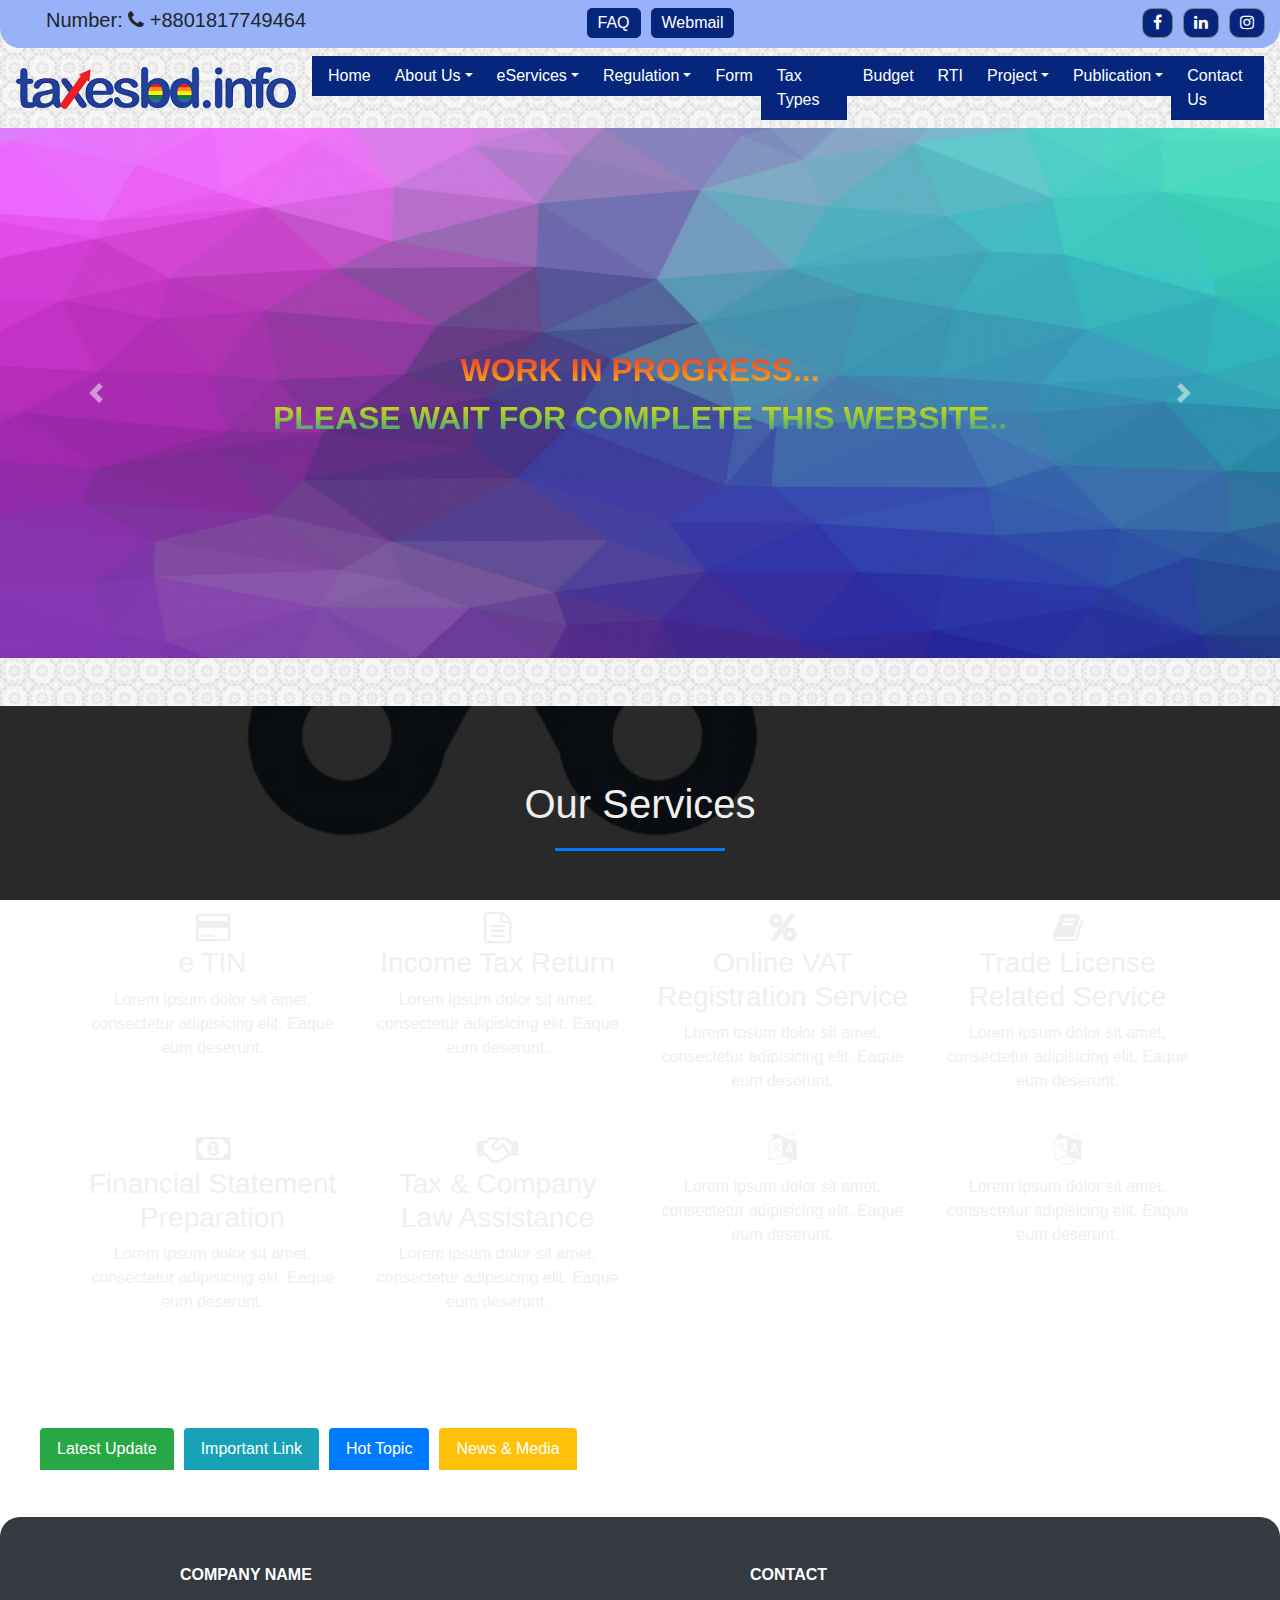
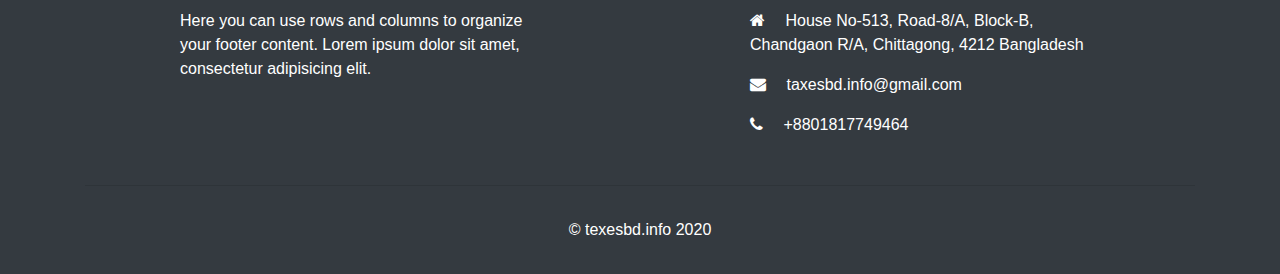
<file: index.html>
<!DOCTYPE html>
<html lang="en">
<head>
    <meta charset="UTF-8">
    <title>taxesbd.info</title>
    
        <link rel="stylesheet" href="css/style.css">
<!------favicon----->
	<link rel="shortcut icon" href="img/favicon.ico">
<!-------for responsive------->
	<meta name="viewport" content="width=device-width, initial-scale=1.0, 
	user-scalable=no">
<!-------font awsome------>
    <link rel="stylesheet" type="text/css" href="https://stackpath.bootstrapcdn.com/font-awesome/4.7.0/css/font-awesome.min.css">
<!-------animation------>
    <link rel="stylesheet"href="https://cdnjs.cloudflare.com/ajax/libs/animate.css/3.7.2/animate.min.css">
<!--class="animated infinite heartBeat"-->
        
<!-------google fonts------->
   <link href="https://fonts.googlrapis.com/css?family=Montserrat" rel="stylesheet">
   
   
   
<!--===========bootstrap cdn css============-->
      <link rel="stylesheet" href="https://stackpath.bootstrapcdn.com/bootstrap/4.3.1/css/bootstrap.min.css">
   
</head>
<body>
   
   
   
   
   
<!--
=============================
    top nav start
=============================
-->
<section id="top-nav">
<div class="container-fluid">
    <div class="row ml-3">
        <div class="col-sm mt-2 mb-2">
            <h5>Number: <i class="fa fa-phone"></i> +8801817749464</h5>
        </div>
        <div class="col-sm mt-2 mb-2">
            <div class="contact">
                <a href="faq_page/index.html" target="_blank">FAQ</a>
                <a href="#">Webmail</a>
            </div>
        </div>
        <div class="col-sm mt-2 mb-2">
            <div class="social">
                <a href="https://www.facebook.com/ibraz.emdad" target="_blank"> <i class="fa fa-facebook"></i></a>
                <a href="#"> <i class="fa fa-linkedin"></i></a>
                <a href="#"> <i class="fa fa-instagram"></i></a>
            </div>
        </div>
    </div>
</div>
</section>



<!--
=============================
    top nav end
=============================
-->
  
   
   
   
   
   
   
   
   
   <!--
==============================
    nab bar start
==============================
-->

<nav class="navbar navbar-expand-lg navbar-light">
  <a class="navbar-brand" href="#"><img src="img/logo/taxesbd.png" alt="" class="img-responsive"></a>
  <button class="navbar-toggler" type="button" data-toggle="collapse" data-target="#navbarNavDropdown" aria-controls="navbarNavDropdown" aria-expanded="false" aria-label="Toggle navigation">
    <span class="navbar-toggler-icon mr-auto"></span>
  </button>
  
  <div class="collapse navbar-collapse" id="navbarNavDropdown">
    <ul class="navbar-nav ml-auto">
      
      <li class="nav-item">
        <a class="nav-link" href="../index.html">Home</a>
      </li>
      
      <li class="nav-item dropdown">
        <a class="nav-link dropdown-toggle" href="#" data-toggle="dropdown">
          About Us</a>
        <div class="dropdown-menu">
          <a class="dropdown-item" href="#">Action</a>
          <a class="dropdown-item" href="#">Another action</a>
          <a class="dropdown-item" href="#">Something else here</a>
        <a class="nav-link dropdown-toggle" href="#" data-toggle="dropdown">
            Gellary</a>
        <div class="dropdown-menu extra_menu">
          <a class="dropdown-item" href="#">Photo Gellary</a>
          <a class="dropdown-item" href="#">Video Album</a>
        </div>
        </div>
      </li>
      
      <li class="nav-item dropdown">
          <a href="#" class="nav-link dropdown-toggle" data-toggle="dropdown">eServices</a>
          <div class="dropdown-menu">
              <a href="#" class="dropdown-item">eTIN</a>
              <a href="#" class="dropdown-item">Travel Tax</a>
              <a href="#" class="dropdown-item">VAT Online</a>
              <a href="#" class="dropdown-item">Income Tax eFiling</a>
              <a href="#" class="dropdown-item">eBIN</a>
              <a href="#" class="dropdown-item">iVAS</a>
          </div>
      </li>
      
      <li class="nav-item dropdown">
          <a href="#" class="nav-link dropdown-toggle" data-toggle="dropdown">Regulation</a>
          <div class="dropdown-menu">
              <a href="#" class="dropdown-item">ABCD</a>
              <a href="#" class="dropdown-item">ABCG</a>
              <a href="#" class="dropdown-item">ABCD</a>
              <a href="#" class="dropdown-item">ABCD</a>
          </div>
      </li>
      
      <li class="nav-item">
        <a class="nav-link" href="#">Form</a>
      </li>
      
      <li class="nav-item">
        <a class="nav-link" href="#">Tax Types</a>
      </li>
      
      <li class="nav-item">
        <a class="nav-link" href="#">Budget</a>
      </li>
      
      <li class="nav-item">
        <a class="nav-link" href="#">RTI</a>
      </li>
      
      <li class="nav-item dropdown">
          <a href="#" class="nav-link dropdown-toggle" data-toggle="dropdown">Project</a>
          <div class="dropdown-menu">
              <a href="#" class="dropdown-item">ABCD</a>
              <a href="#" class="dropdown-item">ABCG</a>
              <a href="#" class="dropdown-item">ABCD</a>
              <a href="#" class="dropdown-item">ABCD</a>
          </div>
      </li>
      
      <li class="nav-item dropdown">
          <a href="#" class="nav-link dropdown-toggle" data-toggle="dropdown">Publication</a>
          <div class="dropdown-menu">
              <a href="#" class="dropdown-item">ABCD</a>
              <a href="#" class="dropdown-item">ABCG</a>
              <a href="#" class="dropdown-item">ABCD</a>
              <a href="#" class="dropdown-item">ABCD</a>
          </div>
      </li>
      
      <li class="nav-item">
        <a class="nav-link" href="contact_page/index.html">Contact Us</a>
      </li>
      
    </ul>
  </div>
</nav>

<!--
==============================
    nab bar end
==============================
-->

   
   
   
   
   
   
   
   
   
   
   
<!--
=============================
    carousel start
=============================
-->

<div id="carouselExampleControls" class="carousel slide" data-ride="carousel">
 
  <div class="carousel-inner">
    <div class="carousel-item active">
      <img class="d-block w-100 img-responsive" src="img/loading.png" alt="First slide">
      <div class="carousel-caption">
            <div class="container">
                <div class="row justify-content-center">
                    <div class="col- bg-custom">
                        <p class="lead text-uppercase animated pulse infinite" style="animation-delay: 1s;">
                                work in Progress...<br>
                                please wait for complete this website..
                        </p>
                    </div>
                </div>
            </div>
        </div>
    </div>
<!--
    <div class="carousel-item">
      <img class="d-block w-100 img-responsive" src="img/carousel-img/p-2.jpg" alt="Second slide">
    </div>
    <div class="carousel-item">
      <img class="d-block w-100 img-responsive" src="img/carousel-img/p-3.jpg" alt="Third slide">
    </div>
    <div class="carousel-item">
      <img class="d-block w-100 img-responsive" src="img/carousel-img/p-4.jpg" alt="Third slide">
    </div>
    <div class="carousel-item">
      <img class="d-block w-100 img-responsive" src="img/carousel-img/p-4.jpg" alt="Third slide">
    </div>
-->
  </div>
  
  <a class="carousel-control-prev" href="#carouselExampleControls" role="button" data-slide="prev">
    <span class="carousel-control-prev-icon" aria-hidden="true"></span>
    <span class="sr-only">Previous</span>
  </a>
  <a class="carousel-control-next" href="#carouselExampleControls" role="button" data-slide="next">
    <span class="carousel-control-next-icon" aria-hidden="true"></span>
    <span class="sr-only">Next</span>
  </a>
</div>


<!--
=============================
    carousel end
=============================
-->
   
   
   
   
   
   
   
   
   
   
   
<!--
=============================
    our services start
=============================
-->

<section id="service" class="b-line mt-5">
    <div class="container text-center mt-4">
        <h1 class="pb-4">Our Services</h1>
    
    <div class="row services">
        
        <div class="col-md-3 text-center">
            <div class="icon">
                <i class="fa fa-credit-card fa-2x mt-4" aria-hidden="true"></i>
            </div>
            <h3>e TIN</h3>
            <p>Lorem ipsum dolor sit amet, consectetur adipisicing elit. Eaque eum deserunt.</p>
        </div>
        
        <div class="col-md-3 text-center">
            <div class="icon">
                <i class="fa fa-file-text-o fa-2x mt-4" aria-hidden="true"></i>
            </div>
            <h3>Income Tax Return</h3>
            <p>Lorem ipsum dolor sit amet, consectetur adipisicing elit. Eaque eum deserunt.</p>
        </div>
        
        <div class="col-md-3 text-center">
            <div class="icon">
                <i class="fa fa-percent fa-2x mt-4" aria-hidden="true"></i>
            </div>
            <h3>Online VAT Registration Service</h3>
            <p>Lorem ipsum dolor sit amet, consectetur adipisicing elit. Eaque eum deserunt.</p>
        </div>
        
        <div class="col-md-3 text-center">
            <div class="icon">
                <i class="fa fa-book fa-2x mt-4" aria-hidden="true"></i>
            </div>
            <h3>Trade License Related Service</h3>
            <p>Lorem ipsum dolor sit amet, consectetur adipisicing elit. Eaque eum deserunt.</p>
        </div>
        
        <div class="col-md-3 text-center">
            <div class="icon">
                <i class="fa fa-money fa-2x mt-4" aria-hidden="true"></i>
            </div>
            <h3>Financial Statement Preparation</h3>
            <p>Lorem ipsum dolor sit amet, consectetur adipisicing elit. Eaque eum deserunt.</p>
        </div>
        
        <div class="col-md-3 text-center">
            <div class="icon">
                <i class="fa fa-handshake-o fa-2x mt-4" aria-hidden="true"></i>
            </div>
            <h3>Tax & Company Law Assistance</h3>
            <p>Lorem ipsum dolor sit amet, consectetur adipisicing elit. Eaque eum deserunt.</p>
        </div>
        
        <div class="col-md-3 text-center">
            <div class="icon">
                <i class="fa fa-language fa-2x mt-4"></i>
            </div>
            <h3></h3>
            <p>Lorem ipsum dolor sit amet, consectetur adipisicing elit. Eaque eum deserunt.</p>
        </div>
        
        <div class="col-md-3 text-center">
            <div class="icon">
                <i class="fa fa-language fa-2x mt-4"></i>
            </div>
            <h3></h3>
            <p>Lorem ipsum dolor sit amet, consectetur adipisicing elit. Eaque eum deserunt.</p>
        </div>
        
    </div>
    
    
    
</div>
</section>

<!--
=============================
    our services end
=============================
-->








<!--
=============================
    nab-tan start
=============================
-->

<section id="tabs" class="mt-5">

<!-- Nav tabs -->
<ul class="nav nav-tabs" id="myTab" role="tablist">
  <li class="nav-item">
    <a class="nav-link bg-success text-white" id="home-tab" data-toggle="tab" href="#home" role="tab" aria-controls="home" aria-selected="true">Latest Update</a>
  </li>
  <li class="nav-item">
    <a class="nav-link bg-info text-white" id="profile-tab" data-toggle="tab" href="#profile" role="tab" aria-controls="profile" aria-selected="false">Important Link</a>
  </li>
  <li class="nav-item">
    <a class="nav-link bg-primary text-white" id="messages-tab" data-toggle="tab" href="#messages" role="tab" aria-controls="messages" aria-selected="false">Hot Topic</a>
  </li>
  <li class="nav-item">
    <a class="nav-link bg-warning text-white" id="settings-tab" data-toggle="tab" href="#settings" role="tab" aria-controls="settings" aria-selected="false">News & Media</a>
  </li>
</ul>

<!-- Tab panes -->
<div class="tab-content i_l">
  <div class="tab-pane" id="home" role="tabpanel" aria-labelledby="home-tab">
      
      <div class="row">
          <div class="col-md-12">
              <h4>Important Links</h4>
              <i class="fa fa-arrow-right"></i>
<a href="http://nbr.gov.bd/uploads/tender-notice/08-2020.pdf" target="_blank">Tender Sale No- 08/2020, Custom House, Chittagong</a><br>
          <i class="fa fa-arrow-right"></i>
 <a href="#">"জাতীয় রাজস্ব বোর্ডের নিয়ন্ত্রণাধীন কর বিভাগে কর্মরত সরাসরি কোটায় নন-ক্যাডার দ্বিতীয় শ্রেণী কর পরিদর্শকদের  চাকুরী স্থায়ীকরণ প্রসঙ্গে নোটিশ "</a><br>
              <i class="fa fa-arrow-right"></i>
<a href="#">"মাহবুব হোসেন , সদস্য (কর), জাতীয় রাজস্ব বোর্ড এর   চলতি দায়িত্ব পদে  যোগদান সংক্রান্ত"</a><br>
              <i class="fa fa-arrow-right"></i>
<a href="#">"Transfer/ Posting order of member (NBR)"</a><br>
             <i class="fa fa-arrow-right"></i>
 <a href="#">"Revenue Collection FY 2018-2021 (up to September 2020)"</a><br>
              <i class="fa fa-arrow-right"></i>
<a href="#">"মোঃ জাহাঙ্গীর আলম, কর পরিদর্শক, কর  অঞ্চল-১০, ঢাকা এর চাকুরী হতে অব্যাহতির প্রজ্ঞাপন"</a><br>
             <i class="fa fa-arrow-right"></i> <a href="#">"প্রদীপ রঞ্জন বৈষ্ণব , সহকারী রাজস্ব কর্মকর্তা, কাস্টমস এক্সাইজ ও ভ্যাট কমিশনারেট, সিলেট এর বহিঃ বাংলাদেশ ছুটি"</a><br>
              <i class="fa fa-arrow-right"></i>
<a href="#">"রীমা রাণী  সরকার, সহকারী রাজস্ব কর্মকর্তা, কাস্টমস এক্সাইজ ও ভ্যাট কমিশনারেট, সিলেট এর বহিঃ বাংলাদেশ ছুটি"</a><br>
              <i class="fa fa-arrow-right"></i>
<a href="#">"কে এম আব্দুল আজিজ, অতিরিক্ত সহকারী কর কমিশনার, সার্কেল-১৯, ঝিনাইদহ,, কর অঞ্চল- খুলনা এর অবসরের প্রজ্ঞাপন "</a><br>
              <i class="fa fa-arrow-right"></i>
<a href="#">"সুবাশ চন্দ কুন্ডু, রাজস্ব কর্মকর্তা, কাস্টমস এক্সাইজ ও ভ্যাট কমিশনারেট, ঢাকা (পূর্ব) এর অবসরের প্রজ্ঞাপন"</a><br>
              <i class="fa fa-arrow-right"></i>
<a href="#">"মোঃ খাজাহ আহম্মদ তালুকদার, সহকারী পরিচালক, নিরীক্ষা, গোয়েন্দা ও তদন্ত অধিদপ্তর, মূসক, ঢাকা এর অবসরের প্রজ্ঞাপন"</a><br>
              <i class="fa fa-arrow-right"></i>
<a href="#">"মরহুম রমিজ উদ্দিন, প্রাক্তন রাজস্ব কর্মকর্তা, কাস্টম হাউস, ঢাকা এর অবসরের প্রজ্ঞাপন"</a>
          </div>
      </div>
      
  </div>
  <div class="tab-pane" id="profile" role="tabpanel" aria-labelledby="profile-tab">
      
      <div class="row">
          <div class="col-md-12">
              <h4>Latest Update</h4>
              <i class="fa fa-arrow-right"></i> <a href="http://nbr.gov.bd/">www.nbr.gov.bd</a><br>
              <i class="fa fa-arrow-right"></i> <a href="https://www.cse.com.bd/">www.cse.com.bd</a><br>
              <i class="fa fa-arrow-right"></i> <a href="https://www.dsebd.org/">www.dsebd.org</a>
          </div>
      </div>
      
  </div>
  <div class="tab-pane" id="messages" role="tabpanel" aria-labelledby="messages-tab">
      
      <div class="row">
          <div class="col-md-12">
              <h4>Hot Topic</h4>
              <i class="fa fa-arrow-right"></i> <a href="http://nbr.gov.bd/form/income-tax/eng" target="_blank">Income Tax Form</a><br>
              <i class="fa fa-arrow-right"></i> <a href="http://nbr.gov.bd/form/income-tax/eng" target="_blank">Income Tax</a><br>
              <i class="fa fa-arrow-right"></i> <a href="http://nbr.gov.bd/taxtypes/income-tax/income-tax-paripatra/eng" target="_blank">Income Tax Paripatra</a><br>
              <i class="fa fa-arrow-right"></i> <a href="http://nbr.gov.bd/regulations/sros/vat-sros/eng" target="_blank">VAT SROs</a><br>
              <i class="fa fa-arrow-right"></i> <a href="http://nbr.gov.bd/regulations/sros/vat-sros/eng" target="_blank">VAT SROs</a><br>
              <i class="fa fa-arrow-right"></i> <a href="http://nbr.gov.bd/publications/income-tax/eng" target="_blank">Income Tax</a><br>
              <i class="fa fa-arrow-right"></i> <a href="http://nbr.gov.bd/form/vat/vat-2012/eng" target="_blank">VAT 2012</a><br>
              <i class="fa fa-arrow-right"></i> <a href="http://nbr.gov.bd/regulations/rules/income-tax-rules/eng" target="_blank">Income Tax Rules</a><br>
              <i class="fa fa-arrow-right"></i> <a href="http://nbr.gov.bd/regulations/sros/customs-sros/eng" target="_blank">Customs SROs</a><br>
              <i class="fa fa-arrow-right"></i> <a href="http://nbr.gov.bd/about-us/nbr-officers-list/eng" target="_blank">List of Officer of NBR</a><br>
              <i class="fa fa-arrow-right"></i> <a href="http://nbr.gov.bd/information-library/transfer-posting/eng" target="_blank">Transfer Posting</a><br>
              <i class="fa fa-arrow-right"></i> <a href="http://nbr.gov.bd/budget/budget/eng" target="_blank">Budget</a>
          </div>
      </div>
      
  </div>
  <div class="tab-pane" id="settings" role="tabpanel" aria-labelledby="settings-tab">
      
      <div class="row">
          <div class="col-md-12">
              <h4>News & Media</h4>
              <p>Lorem ipsum dolor sit amet, consectetur adipisicing elit. Odit tempore labore, ipsum repellat quas voluptatem dicta nam porro odio nobis ipsa repellendus saepe necessitatibus tempora veniam accusantium. Porro qui, iste.</p>
          </div>
      </div>
      
  </div>
</div>
</section>



<!--
=============================
    nab-tan end
=============================
-->



<!--
==============================
    Footer start
==============================
-->

<!-- Footer -->
<footer class="page-footer font-small text-white bg-dark mt-5">

  <!-- Footer Links -->
  <div class="container text-center text-md-left">

    <!-- Footer links -->
    <div class="row text-center text-md-left mt-3 pb-3">

      <!-- Grid column -->
      <div class="col-md-5 col-lg-2 col-xl-4 mx-auto mt-5">
        <h6 class="text-uppercase mb-4 font-weight-bold">Company name</h6>
        <p>Here you can use rows and columns to organize your footer content. Lorem ipsum dolor sit amet,
          consectetur
          adipisicing elit.</p>
      </div>
      <!-- Grid column -->


      <!-- Grid column -->
      <div class="col-md-5 col-lg-2 col-xl-4 mx-auto mt-5">
        <h6 class="text-uppercase mb-4 font-weight-bold">Contact</h6>
        <p>
          <i class="fa fa-home mr-3"></i> House No-513, Road-8/A, Block-B, Chandgaon R/A, Chittagong, 4212 Bangladesh</p>
        <p>
          <i class="fa fa-envelope mr-3"></i> taxesbd.info@gmail.com</p>
        <p>
          <i class="fa fa-phone mr-3"></i> +8801817749464</p>
      </div>
      <!-- Grid column -->

    </div>
    <!-- Footer links -->


  <!-- Copyright -->
  <hr>
  
  <div class="footer-copyright text-center py-3">
  <p>© texesbd.info 2020</p>
  </div>
  <!-- Copyright -->

 

  </div>
  <!-- Footer Links -->

</footer>
<!-- Footer -->










	<!-- *******back to home******* -->

<div class="scrollTop float-right">
	<i class="fa fa-arrow-up" onclick="topFunction()" id="myBtn"></i>
</div>



<!--
==============================
    Footer end
==============================
-->





<script src="js/main.js"></script>

<script src='https://cdnjs.cloudflare.com/ajax/libs/jquery/3.2.1/jquery.min.js'></script>

<script src="https://code.jquery.com/jquery-3.3.1.slim.min.js" integrity="sha384-q8i/X+965DzO0rT7abK41JStQIAqVgRVzpbzo5smXKp4YfRvH+8abtTE1Pi6jizo" crossorigin="anonymous"></script>
<script src="https://cdnjs.cloudflare.com/ajax/libs/popper.js/1.14.3/umd/popper.min.js" integrity="sha384-ZMP7rVo3mIykV+2+9J3UJ46jBk0WLaUAdn689aCwoqbBJiSnjAK/l8WvCWPIPm49" crossorigin="anonymous"></script>
<script src="https://stackpath.bootstrapcdn.com/bootstrap/4.1.3/js/bootstrap.min.js" integrity="sha384-ChfqqxuZUCnJSK3+MXmPNIyE6ZbWh2IMqE241rYiqJxyMiZ6OW/JmZQ5stwEULTy" crossorigin="anonymous"></script>


</body>
</html>
</file>
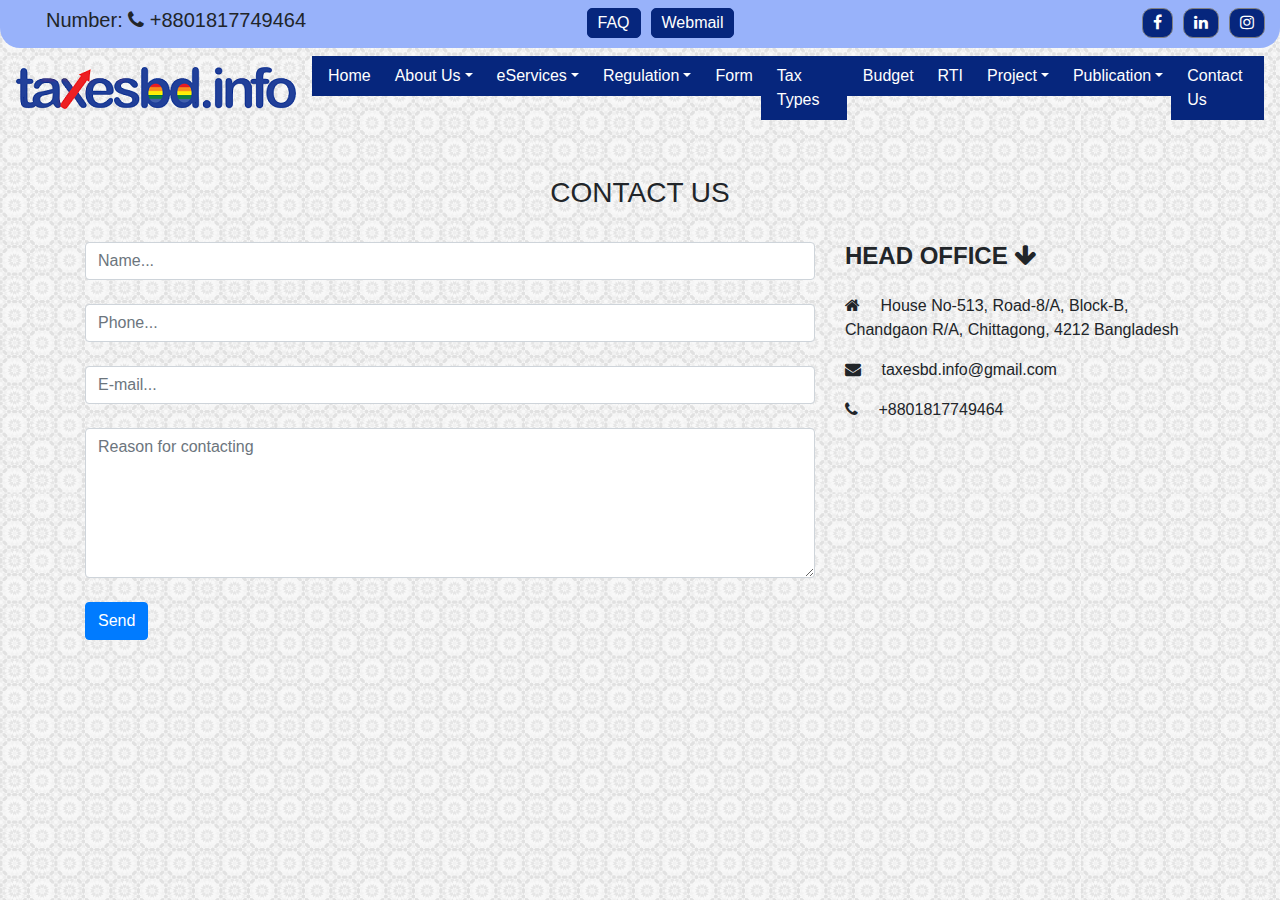
<file: contact_page/index.html>
<!DOCTYPE html>
<html lang="en">
<head>
    <meta charset="UTF-8">
    <title>taxesbd.info</title>
    
        <link rel="stylesheet" href="css/style.css">
<!------favicon----->
	<link rel="shortcut icon" href="img/favicon.ico">
<!-------for responsive------->
	<meta name="viewport" content="width=device-width, initial-scale=1.0, 
	user-scalable=no">
<!-------font awsome------>
    <link rel="stylesheet" type="text/css" href="https://stackpath.bootstrapcdn.com/font-awesome/4.7.0/css/font-awesome.min.css">
<!-------animation------>
    <link rel="stylesheet"href="https://cdnjs.cloudflare.com/ajax/libs/animate.css/3.7.2/animate.min.css">
<!--class="animated infinite heartBeat"-->
        
<!-------google fonts------->
   <link href="https://fonts.googlrapis.com/css?family=Montserrat" rel="stylesheet">
   
   
   
<!--===========bootstrap cdn css============-->
      <link rel="stylesheet" href="https://stackpath.bootstrapcdn.com/bootstrap/4.3.1/css/bootstrap.min.css">
   
</head>
<body>


<!--
=============================
    top nav start
=============================
-->
<section id="top-nav">
<div class="container-fluid">
    <div class="row ml-3">
        <div class="col-sm mt-2 mb-2">
            <h5>Number: <i class="fa fa-phone"></i> +8801817749464</h5>
        </div>
        <div class="col-sm mt-2 mb-2">
            <div class="contact">
                <a href="../faq_page/index.html" target="_blank">FAQ</a>
                <a href="#">Webmail</a>
            </div>
        </div>
        <div class="col-sm mt-2 mb-2">
            <div class="social">
                <a href="https://www.facebook.com/ibraz.emdad" target="_blank"> <i class="fa fa-facebook"></i></a>
                <a href="#"> <i class="fa fa-linkedin"></i></a>
                <a href="#"> <i class="fa fa-instagram"></i></a>
            </div>
        </div>
    </div>
</div>
</section>



<!--
=============================
    top nav end
=============================
-->
  
   
   
   
   
   
   
   
   
   <!--
==============================
    nab bar start
==============================
-->

<nav class="navbar navbar-expand-lg navbar-light">
  <a class="navbar-brand" href="../index.html"><img src="img/logo/taxesbd.png" alt="" class="img-responsive"></a>
  <button class="navbar-toggler" type="button" data-toggle="collapse" data-target="#navbarNavDropdown" aria-controls="navbarNavDropdown" aria-expanded="false" aria-label="Toggle navigation">
    <span class="navbar-toggler-icon mr-auto"></span>
  </button>
  
  <div class="collapse navbar-collapse" id="navbarNavDropdown">
    <ul class="navbar-nav ml-auto">
      
      <li class="nav-item">
        <a class="nav-link" href="../index.html">Home</a>
      </li>
      
      <li class="nav-item dropdown">
        <a class="nav-link dropdown-toggle" href="#" data-toggle="dropdown">
          About Us</a>
        <div class="dropdown-menu">
          <a class="dropdown-item" href="#">Action</a>
          <a class="dropdown-item" href="#">Another action</a>
          <a class="dropdown-item" href="#">Something else here</a>
        <a class="nav-link dropdown-toggle" href="#" data-toggle="dropdown">
            Gellary</a>
        <div class="dropdown-menu extra_menu">
          <a class="dropdown-item" href="#">Photo Gellary</a>
          <a class="dropdown-item" href="#">Video Album</a>
        </div>
        </div>
      </li>
      
      <li class="nav-item dropdown">
          <a href="#" class="nav-link dropdown-toggle" data-toggle="dropdown">eServices</a>
          <div class="dropdown-menu">
              <a href="#" class="dropdown-item">ABCD</a>
              <a href="#" class="dropdown-item">ABCG</a>
              <a href="#" class="dropdown-item">ABCD</a>
              <a href="#" class="dropdown-item">ABCD</a>
              <a href="#" class="dropdown-item">ABCD</a>
              <a href="#" class="dropdown-item">ABCD</a>
              <a href="#" class="dropdown-item">ABCD</a>
          </div>
      </li>
      
      <li class="nav-item dropdown">
          <a href="#" class="nav-link dropdown-toggle" data-toggle="dropdown">Regulation</a>
          <div class="dropdown-menu">
              <a href="#" class="dropdown-item">ABCD</a>
              <a href="#" class="dropdown-item">ABCG</a>
              <a href="#" class="dropdown-item">ABCD</a>
              <a href="#" class="dropdown-item">ABCD</a>
          </div>
      </li>
      
      <li class="nav-item">
        <a class="nav-link" href="#">Form</a>
      </li>
      
      <li class="nav-item">
        <a class="nav-link" href="#">Tax Types</a>
      </li>
      
      <li class="nav-item">
        <a class="nav-link" href="#">Budget</a>
      </li>
      
      <li class="nav-item">
        <a class="nav-link" href="#">RTI</a>
      </li>
      
      <li class="nav-item dropdown">
          <a href="#" class="nav-link dropdown-toggle" data-toggle="dropdown">Project</a>
          <div class="dropdown-menu">
              <a href="#" class="dropdown-item">ABCD</a>
              <a href="#" class="dropdown-item">ABCG</a>
              <a href="#" class="dropdown-item">ABCD</a>
              <a href="#" class="dropdown-item">ABCD</a>
          </div>
      </li>
      
      <li class="nav-item dropdown">
          <a href="#" class="nav-link dropdown-toggle" data-toggle="dropdown">Publication</a>
          <div class="dropdown-menu">
              <a href="#" class="dropdown-item">ABCD</a>
              <a href="#" class="dropdown-item">ABCG</a>
              <a href="#" class="dropdown-item">ABCD</a>
              <a href="#" class="dropdown-item">ABCD</a>
          </div>
      </li>
      
      <li class="nav-item">
        <a class="nav-link" href="index.html">Contact Us</a>
      </li>
      
    </ul>
  </div>
</nav>

<!--
==============================
    nab bar end
==============================
-->












<!--
=====================================
    form start
=====================================
-->





<div class="container mt-5">

<h3 class="text-center">CONTACT US</h3><br />

<div class="row">
  <div class="col-md-8">
      <form action="/post" method="post">
        <input class="form-control" name="name" placeholder="Name..." /><br />
        <input class="form-control" name="phone" placeholder="Phone..." /><br />
        <input class="form-control" name="email" placeholder="E-mail..." /><br />
        <textarea class="form-control" name="text" placeholder="Reason for contacting" style="height:150px;"></textarea><br />
        <input class="btn btn-primary" type="submit" value="Send" /><br /><br />
      </form>
  </div>
  <div class="col-md-4">
      <h4 class="text-uppercase mb-4 font-weight-bold">Head Office <i class="fa fa-arrow-down"></i></h4>
        <p>
          <i class="fa fa-home mr-3"></i> House No-513, Road-8/A, Block-B, Chandgaon R/A, Chittagong, 4212 Bangladesh</p>
        <p>
          <i class="fa fa-envelope mr-3"></i> taxesbd.info@gmail.com</p>
        <p>
          <i class="fa fa-phone mr-3"></i> +8801817749464</p>

    </div>
    </div>
    </div>

<!--
<div class="col-md-4 text-center col-lg-12">

    <a class="navbar-brand" href="#"><img src="img/logo/taxesbd.png" alt="" class="img-responsive"></a>
    <p>House No-513, Road-8/A, Block-B, Chandgaon R/A, Chittagong, 4212 Bangladesh<br>
    Phone: +8801817749464<br>
    Email: <a href="taxesbd.info@gmail.com">taxesbd.info@gmail.com</a>,Web: <a href="taxesbd.info">taxesbd.info</a></p>
    
</div>
-->




<!--
=====================================
    form end
=====================================
-->
















<script src='https://cdnjs.cloudflare.com/ajax/libs/jquery/3.2.1/jquery.min.js'></script>

<script src="https://code.jquery.com/jquery-3.3.1.slim.min.js" integrity="sha384-q8i/X+965DzO0rT7abK41JStQIAqVgRVzpbzo5smXKp4YfRvH+8abtTE1Pi6jizo" crossorigin="anonymous"></script>
<script src="https://cdnjs.cloudflare.com/ajax/libs/popper.js/1.14.3/umd/popper.min.js" integrity="sha384-ZMP7rVo3mIykV+2+9J3UJ46jBk0WLaUAdn689aCwoqbBJiSnjAK/l8WvCWPIPm49" crossorigin="anonymous"></script>
<script src="https://stackpath.bootstrapcdn.com/bootstrap/4.1.3/js/bootstrap.min.js" integrity="sha384-ChfqqxuZUCnJSK3+MXmPNIyE6ZbWh2IMqE241rYiqJxyMiZ6OW/JmZQ5stwEULTy" crossorigin="anonymous"></script>


</body>
</html>
</file>
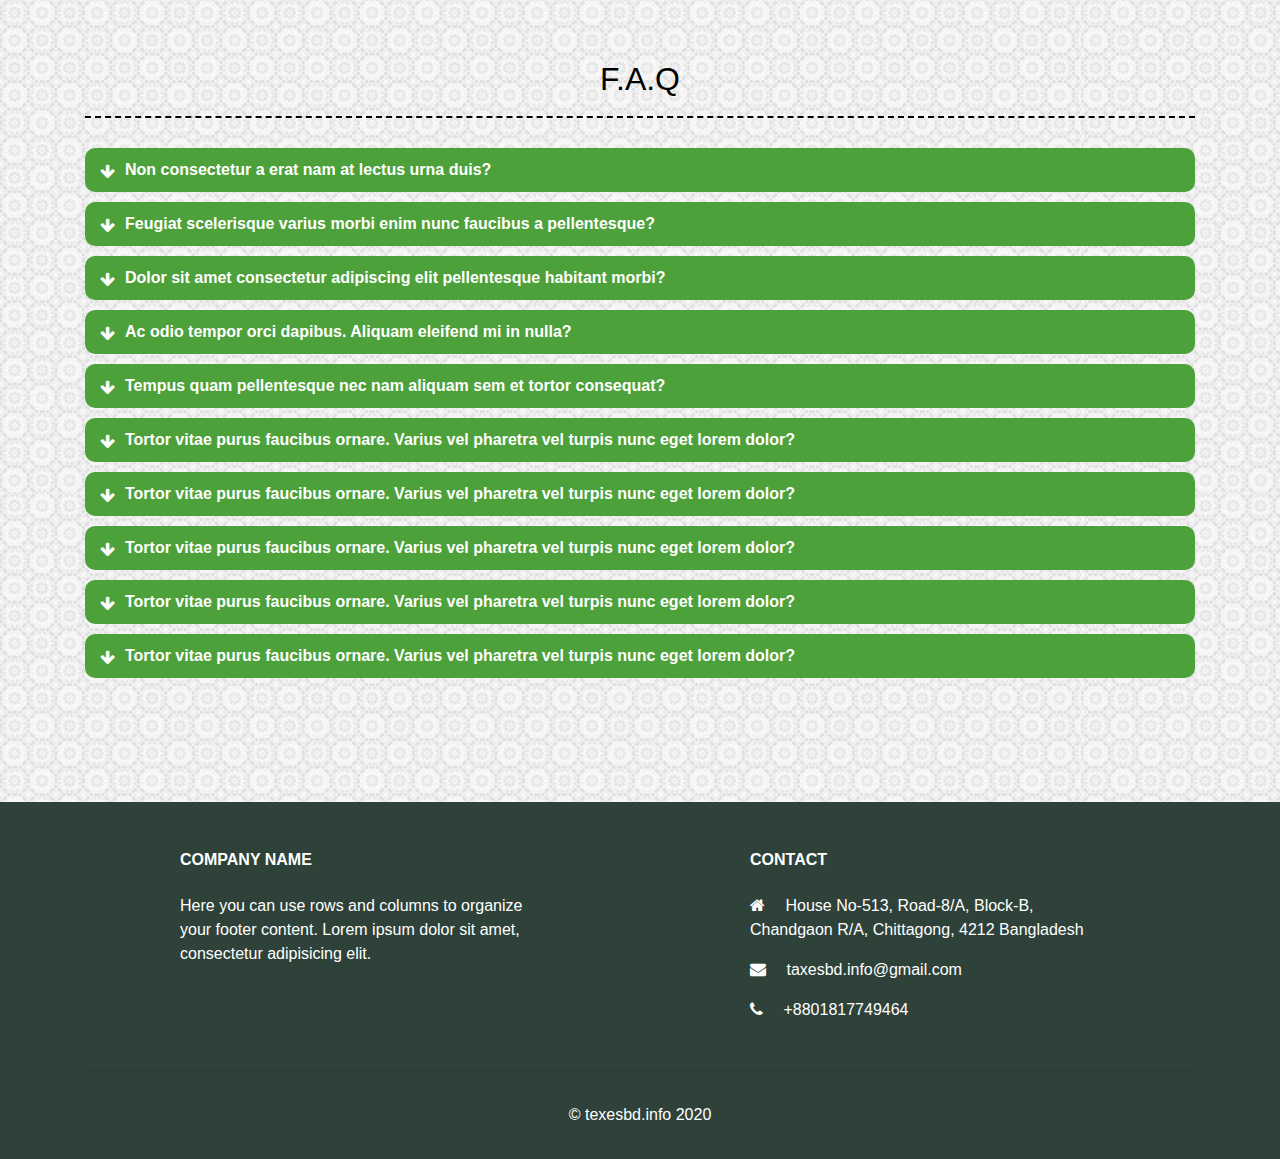
<file: faq_page/index.html>
<!DOCTYPE html>
<html lang="en">
<head>
    <meta charset="UTF-8">
    <title>FAQ</title>
    
            <link rel="stylesheet" href="css/style.css">
<!------favicon----->
	<link rel="shortcut icon" href="img/favicon.ico">
<!-------for responsive------->
	<meta name="viewport" content="width=device-width, initial-scale=1.0, 
	user-scalable=no">
<!-------font awsome------>
    <link rel="stylesheet" type="text/css" href="https://stackpath.bootstrapcdn.com/font-awesome/4.7.0/css/font-awesome.min.css">
<!-------animation------>
    <link rel="stylesheet"href="https://cdnjs.cloudflare.com/ajax/libs/animate.css/3.7.2/animate.min.css">
<!--class="animated infinite heartBeat"-->
        
<!-------google fonts------->
   <link href="https://fonts.googlrapis.com/css?family=Montserrat" rel="stylesheet">
   
   
   
<!--===========bootstrap cdn css============-->
      <link rel="stylesheet" href="https://stackpath.bootstrapcdn.com/bootstrap/4.3.1/css/bootstrap.min.css">
    
    
</head>
<body class="bg-dark">
    
    
    
<!--
==============================
    faq start
==============================
-->
        
    
    
    <section class="faq">
      <div class="container">
        <div class="faq-title">
          <h2>F.A.Q</h2>
<!--          <p>Here you can asked any type of questions</p>-->
        </div>
        <ul class="faq-list">
         
          <li data-aos="fade-up" data-aos-delay="100" class="aos-init aos-animate">
            <a data-toggle="collapse" class="collapsed" href="#faq1" aria-expanded="false">Non consectetur a erat nam at lectus urna duis? <i class="fa fa-arrow-up"></i></a>
            <div id="faq1" class="collapse" data-parent=".faq-list" style="">
              <p>
                Feugiat pretium nibh ipsum consequat. Tempus iaculis urna id volutpat lacus laoreet non curabitur gravida. Venenatis lectus magna fringilla urna porttitor rhoncus dolor purus non.
              </p>
            </div>
          </li>

          <li data-aos="fade-up" data-aos-delay="200" class="aos-init aos-animate">
            <a data-toggle="collapse" href="#faq2" class="collapsed">Feugiat scelerisque varius morbi enim nunc faucibus a pellentesque? <i class="fa fa-arrow-up"></i></a>
            <div id="faq2" class="collapse" data-parent=".faq-list">
              <p>
                Dolor sit amet consectetur adipiscing elit pellentesque habitant morbi. Id interdum velit laoreet id donec ultrices. Fringilla phasellus faucibus scelerisque eleifend donec pretium. Est pellentesque elit ullamcorper dignissim. Mauris ultrices eros in cursus turpis massa tincidunt dui.
              </p>
            </div>
          </li>

          <li data-aos="fade-up" data-aos-delay="300" class="aos-init aos-animate">
            <a data-toggle="collapse" href="#faq3" class="collapsed">Dolor sit amet consectetur adipiscing elit pellentesque habitant morbi? <i class="fa fa-arrow-up"></i></a>
            <div id="faq3" class="collapse" data-parent=".faq-list">
              <p>
                Eleifend mi in nulla posuere sollicitudin aliquam ultrices sagittis orci. Faucibus pulvinar elementum integer enim. Sem nulla pharetra diam sit amet nisl suscipit. Rutrum tellus pellentesque eu tincidunt. Lectus urna duis convallis convallis tellus. Urna molestie at elementum eu facilisis sed odio morbi quis
              </p>
            </div>
          </li>

          <li data-aos="fade-up" data-aos-delay="400" class="aos-init aos-animate">
            <a data-toggle="collapse" href="#faq4" class="collapsed">Ac odio tempor orci dapibus. Aliquam eleifend mi in nulla? <i class="fa fa-arrow-up"></i></a>
            <div id="faq4" class="collapse" data-parent=".faq-list">
              <p>
                Dolor sit amet consectetur adipiscing elit pellentesque habitant morbi. Id interdum velit laoreet id donec ultrices. Fringilla phasellus faucibus scelerisque eleifend donec pretium. Est pellentesque elit ullamcorper dignissim. Mauris ultrices eros in cursus turpis massa tincidunt dui.
              </p>
            </div>
          </li>

          <li data-aos="fade-up" data-aos-delay="500" class="aos-init aos-animate">
            <a data-toggle="collapse" href="#faq5" class="collapsed">Tempus quam pellentesque nec nam aliquam sem et tortor consequat? <i class="fa fa-arrow-up"></i></a>
            <div id="faq5" class="collapse" data-parent=".faq-list">
              <p>
                Molestie a iaculis at erat pellentesque adipiscing commodo. Dignissim suspendisse in est ante in. Nunc vel risus commodo viverra maecenas accumsan. Sit amet nisl suscipit adipiscing bibendum est. Purus gravida quis blandit turpis cursus in
              </p>
            </div>
          </li>

          <li data-aos="fade-up" data-aos-delay="600" class="aos-init aos-animate">
            <a data-toggle="collapse" href="#faq6" class="collapsed">Tortor vitae purus faucibus ornare. Varius vel pharetra vel turpis nunc eget lorem dolor? <i class="fa fa-arrow-up"></i></a>
            <div id="faq6" class="collapse" data-parent=".faq-list">
              <p>
                Laoreet sit amet cursus sit amet dictum sit amet justo. Mauris vitae ultricies leo integer malesuada nunc vel. Tincidunt eget nullam non nisi est sit amet. Turpis nunc eget lorem dolor sed. Ut venenatis tellus in metus vulputate eu scelerisque. Pellentesque diam volutpat commodo sed egestas egestas fringilla phasellus faucibus. Nibh tellus molestie nunc non blandit massa enim nec.
              </p>
            </div>
          </li>
          
          <li data-aos="fade-up" data-aos-delay="700" class="aos-init aos-animate">
            <a data-toggle="collapse" href="#faq7" class="collapsed">Tortor vitae purus faucibus ornare. Varius vel pharetra vel turpis nunc eget lorem dolor? <i class="fa fa-arrow-up"></i></a>
            <div id="faq7" class="collapse" data-parent=".faq-list">
              <p>
                Laoreet sit amet cursus sit amet dictum sit amet justo. Mauris vitae ultricies leo integer malesuada nunc vel. Tincidunt eget nullam non nisi est sit amet. Turpis nunc eget lorem dolor sed. Ut venenatis tellus in metus vulputate eu scelerisque. Pellentesque diam volutpat commodo sed egestas egestas fringilla phasellus faucibus. Nibh tellus molestie nunc non blandit massa enim nec.
              </p>
            </div>
          </li>
          
          <li data-aos="fade-up" data-aos-delay="800" class="aos-init aos-animate">
            <a data-toggle="collapse" href="#faq8" class="collapsed">Tortor vitae purus faucibus ornare. Varius vel pharetra vel turpis nunc eget lorem dolor? <i class="fa fa-arrow-up"></i></a>
            <div id="faq8" class="collapse" data-parent=".faq-list">
              <p>
                Laoreet sit amet cursus sit amet dictum sit amet justo. Mauris vitae ultricies leo integer malesuada nunc vel. Tincidunt eget nullam non nisi est sit amet. Turpis nunc eget lorem dolor sed. Ut venenatis tellus in metus vulputate eu scelerisque. Pellentesque diam volutpat commodo sed egestas egestas fringilla phasellus faucibus. Nibh tellus molestie nunc non blandit massa enim nec.
              </p>
            </div>
          </li>
          
          <li data-aos="fade-up" data-aos-delay="900" class="aos-init aos-animate">
            <a data-toggle="collapse" href="#faq9" class="collapsed">Tortor vitae purus faucibus ornare. Varius vel pharetra vel turpis nunc eget lorem dolor? <i class="fa fa-arrow-up"></i></a>
            <div id="faq9" class="collapse" data-parent=".faq-list">
              <p>
                Laoreet sit amet cursus sit amet dictum sit amet justo. Mauris vitae ultricies leo integer malesuada nunc vel. Tincidunt eget nullam non nisi est sit amet. Turpis nunc eget lorem dolor sed. Ut venenatis tellus in metus vulputate eu scelerisque. Pellentesque diam volutpat commodo sed egestas egestas fringilla phasellus faucibus. Nibh tellus molestie nunc non blandit massa enim nec.
              </p>
            </div>
          </li>
          
          <li data-aos="fade-up" data-aos-delay="1000" class="aos-init aos-animate">
            <a data-toggle="collapse" href="#faq10" class="collapsed">Tortor vitae purus faucibus ornare. Varius vel pharetra vel turpis nunc eget lorem dolor? <i class="fa fa-arrow-up"></i></a>
            <div id="faq10" class="collapse" data-parent=".faq-list">
              <p>
                Laoreet sit amet cursus sit amet dictum sit amet justo. Mauris vitae ultricies leo integer malesuada nunc vel. Tincidunt eget nullam non nisi est sit amet. Turpis nunc eget lorem dolor sed. Ut venenatis tellus in metus vulputate eu scelerisque. Pellentesque diam volutpat commodo sed egestas egestas fringilla phasellus faucibus. Nibh tellus molestie nunc non blandit massa enim nec.
              </p>
            </div>
          </li>
          
        </ul>
      </div>
    </section>
    
    
<!--
==============================
    faq end
==============================    
-->
    
    
    
    
    
    
    
    
    <!--
==============================
    Footer start
==============================
-->

<!-- Footer -->
<footer class="page-footer font-small text-white mt-5">

  <!-- Footer Links -->
  <div class="container text-center text-md-left">

    <!-- Footer links -->
    <div class="row text-center text-md-left mt-3 pb-3">

      <!-- Grid column -->
      <div class="col-md-5 col-lg-2 col-xl-4 mx-auto mt-5">
        <h6 class="text-uppercase mb-4 font-weight-bold">Company name</h6>
        <p>Here you can use rows and columns to organize your footer content. Lorem ipsum dolor sit amet,
          consectetur
          adipisicing elit.</p>
      </div>
      <!-- Grid column -->


      <!-- Grid column -->
      <div class="col-md-5 col-lg-2 col-xl-4 mx-auto mt-5">
        <h6 class="text-uppercase mb-4 font-weight-bold">Contact</h6>
        <p>
          <i class="fa fa-home mr-3"></i> House No-513, Road-8/A, Block-B, Chandgaon R/A, Chittagong, 4212 Bangladesh</p>
        <p>
          <i class="fa fa-envelope mr-3"></i> taxesbd.info@gmail.com</p>
        <p>
          <i class="fa fa-phone mr-3"></i> +8801817749464</p>
      </div>
      <!-- Grid column -->

    </div>
    <!-- Footer links -->


  <!-- Copyright -->
  <hr>
  
  <div class="footer-copyright text-center py-3">
  <p>© texesbd.info 2020</p>
  </div>
  <!-- Copyright -->

 

  </div>
  <!-- Footer Links -->

</footer>
<!-- Footer -->


<!--
==============================
    Footer end
==============================
-->

    
    
    
    
    
    
    
    
    
<script src="https://code.jquery.com/jquery-3.3.1.slim.min.js" integrity="sha384-q8i/X+965DzO0rT7abK41JStQIAqVgRVzpbzo5smXKp4YfRvH+8abtTE1Pi6jizo" crossorigin="anonymous"></script>
<script src="https://cdnjs.cloudflare.com/ajax/libs/popper.js/1.14.3/umd/popper.min.js" integrity="sha384-ZMP7rVo3mIykV+2+9J3UJ46jBk0WLaUAdn689aCwoqbBJiSnjAK/l8WvCWPIPm49" crossorigin="anonymous"></script>
<script src="https://stackpath.bootstrapcdn.com/bootstrap/4.1.3/js/bootstrap.min.js" integrity="sha384-ChfqqxuZUCnJSK3+MXmPNIyE6ZbWh2IMqE241rYiqJxyMiZ6OW/JmZQ5stwEULTy" crossorigin="anonymous"></script>

</body>
</html>
</file>
<file: css/style.css>
@import url("media.css"); /* Using a url */



*
{
    margin: 0;
    padding: 0;
    box-sizing: border-box;
}

html
{
    scroll-behavior: smooth;
}

body
{
/*    height: 2000px;*/
    overflow-x: hidden;
    background: url(../img/bg-img.png);
    background-attachment: fixed;
}

::selection
{
    background: #7040d7;
    color: #fff;
}



/*
==============================
    top nav start
==============================
*/

#top-nav
{
    background: #98b2fa;
    border-radius: 0px 0px 20px 20px;
}

#top-nav .contact
{
    display: flex;
    justify-content: center;
}

#top-nav .contact a
{
    background: #06267d;
    padding: 2px 10px;
    margin-left: 10px;
    border: 1px solid #06267d;
    border-radius: 5px;
    color: #fff;
    text-decoration: none;
}

#top-nav .social
{
    display: flex;
    justify-content: flex-end!important;
}

#top-nav .social a
{
    text-decoration: none;
    padding: 2px 10px;
    margin-left: 10px;
    border: 1px solid gray;
    border-radius: 10px;
    background: #06267d;
    color: #fff;
}

/*
==============================
    top nav end
==============================
*/











/*
==============================
    nab bar start
==============================
*/


nav ul a
{
    background:#06267d;
    color: #fff!important;
    transition: all .3s;
}
nav ul a:hover
{
    background: #98b2fa; 
    color: #000!important;   
}
.dropdown-menu a
{
    background: #98b2fa;
    transition: all .3s;
    font-weight: 500;
}
.dropdown-menu a:hover
{
    background: #06267d!important;
    color: white!important;
}
.navbar-collapse ul a
{
    padding-left: 1rem!important;
}

.extra_menu 
{
    margin-left: 11.5rem!important;
    margin-top: -3rem!important;
}
.extra_menu a
{
    background-color: #0d6dce!important;
}
.dropdown-menu
{
    background-color: #98b2fa!important;
}
.extra_menu
{
    background-color: #0d6dce!important;
}

/*
==============================
    nab bar end
==============================
*/






/*
=============================
    carousel start
=============================
*/

#carouselExampleControls img
{
    height: 530px;
}


.carousel .row
{
    margin-top: -17rem!important;
}
.carousel .row p
{
    color: white;
    background-image: linear-gradient(#E92028, #F46F22, #FFE000, #90C73B, #0988BC);
   -webkit-background-clip: text;
   -webkit-text-fill-color: transparent;
    font-weight: bold;
    font-size: 2rem;

}

/*
=============================
    carousel end
=============================
*/










/*
============================
    services start
============================
*/

#service
{
    background-image: linear-gradient(rgba(0,0,0,0.8),rgba(0,0,0,0.8)), url(../img/bg-service.jpg);
    background-size: cover;
    background-repeat: no-repeat;
    background-position: center;
    color: #efefef;
    background-attachment: fixed;
    padding-top: 50px;
    padding-bottom: 50px;
/*    border-radius: 20px;*/
}

.b-line h1::after{
    content: '';
    background: #007bff;
    display: block;
    height: 3px;
    width: 170px;
    margin: 20px auto 5px;
}


.services .col-md-3
{
    transition: all .3s;
}
.services .col-md-3:hover
{
    background: #143251;
    cursor: all-scroll;
    border-radius: 15px;
}
.services .col-md-3:hover i
{
    color: #fff;
}


/*
============================
    services end
============================
*/










/*
=============================
    nab-tab start
=============================
*/

#tabs .nav-tabs
{
    margin-left: 30px;
    border-bottom: none;
}

#tabs .i_l
{
    margin-left: 37px;
}
#tabs .i_l a
{
    color: #000;
    text-decoration: none;
    font-size: 15px;
}
#tabs .i_l a:hover
{
    color: #007bff;
}

#tabs .nav-item a
{
    margin-left: 10px;
}


/*
=============================
    nab-tab end
=============================
*/









/*
==============================
    Footer start
==============================
*/

footer
{
    border-radius: 20px 20px 0px 0px;
}

footer a:hover
{
    text-decoration: none;
}

footer .f-social h6
{
    text-align: center;
}

footer .f-social a
{
    margin-top: 10px;
    display: flex;
    justify-content: center;
    align-items: center;
}


/*
==============================
    Footer end
==============================
*/










/*
===============================
    scroll to start
===============================
*/


#myBtn{
	display: none;
	position: fixed;
	bottom: 20px;
	right: 20px;
	z-index: 99;
	border:none;
	color: #fff;
	background: #000;
	border-radius: 10px;
	padding: 10px;
	transition: 0.4s;
	animation: sowrob 2s infinite;
}

#myBtn:hover
{
	background: #06267d;
	cursor: pointer;
	color: #fff;
/*	transform: rotate(360deg);*/
}


@keyframes sowrob{

	0%{
		box-shadow: 0 0 0 0 #00c695;
	}

	80%{
		box-shadow: 0 0 0 3rem rgba(0, 243, 77, 0);
	}

	100%{
		box-shadow: 0 0 0 0 rgba(0, 243, 77, 0)
	}
}


/*
===============================
    scroll to end
===============================
*/
</file>
<file: contact_page/css/style.css>
@import url("../../css/media.css"); /* Using a url */


*{
    margin: 0;
    padding: 0;
    box-sizing: border-box;
}

html
{
    scroll-behavior: smooth;
}

body
{
    background: url(../img/bg-img.png);
    background-attachment: fixed;
}



















/*
==============================
    top nav start
==============================
*/

#top-nav
{
    background: #98b2fa;
    border-radius: 0px 0px 20px 20px;
}

#top-nav .contact
{
    display: flex;
    justify-content: center;
}

#top-nav .contact a
{
    background: #06267d;
    padding: 2px 10px;
    margin-left: 10px;
    border: 1px solid #06267d;
    border-radius: 5px;
    color: #fff;
    text-decoration: none;
}

#top-nav .social
{
    display: flex;
    justify-content: flex-end!important;
}

#top-nav .social a
{
    text-decoration: none;
    padding: 2px 10px;
    margin-left: 10px;
    border: 1px solid gray;
    border-radius: 10px;
    background: #06267d;
    color: #fff;
}

/*
==============================
    top nav end
==============================
*/











/*
==============================
    nab bar start
==============================
*/


nav ul a
{
    background:#06267d;
    color: #fff!important;
    transition: all .3s;
}
nav ul a:hover
{
    background: #98b2fa; 
    color: #000!important;   
}
.dropdown-menu a
{
    background: #98b2fa;
    transition: all .3s;
    font-weight: 500;
}
.dropdown-menu a:hover
{
    background: #06267d!important;
    color: white!important;
}
.navbar-collapse ul a
{
    padding-left: 1rem!important;
}

.extra_menu 
{
    margin-left: 11.5rem!important;
    margin-top: -3rem!important;
}
.extra_menu a
{
    background-color: #0d6dce!important;
}
.dropdown-menu
{
    background-color: #98b2fa!important;
}
.extra_menu
{
    background-color: #0d6dce!important;
}

/*
==============================
    nab bar end
==============================
*/
</file>
<file: faq_page/css/style.css>
*{
    margin: 0;
    padding: 0;
    box-sizing: border-box;
}


body
{
    background: url(../img/bg-img.png);
    background-attachment: fixed;
}








/*
==============================
    faq start
==============================
*/



.faq {
  padding: 60px 0;
    
}

.faq .faq-list
{
  padding: 0;
  list-style: none;
}

.faq .faq-list li
{
    background-color: #4da13a;
    margin-bottom: 10px;
    border-radius: 10px;
    padding: 10px 40px;
}

.faq .faq-list a
{
    display: block;
    position: relative;
    font-size: 16px;
    font-weight: 600;
    color: #fff;
    text-decoration: none;
}

.faq .faq-list i
{
  font-size: 16px;
  position: absolute;
  left: -25px;
  top: 6px;
  transition: 1s;
}

.faq-title
{
    text-align: center;
    font-size: 17px;
    border-bottom: 2px dashed #000;
    margin-bottom: 30px;
    padding-bottom: 10px;
    color: #ffffff;
}

.faq-title h2
{
    color: black;
}
.faq-title p
{
    color: black;
}

.faq .faq-list p
{
  padding-top: 5px;
  margin-bottom: 20px;
  font-size: 15px;
  color: #fff;
}

.collapsed i.fa.fa-arrow-up 
{    
}

.collapsed i.fa.fa-arrow-up
{
    transform: rotate(180deg);
}





/*
==============================
    faq end
==============================
*/











/*
==============================
    Footer start
==============================
*/
footer
{
    background: #2e423a;
}
footer a:hover
{
    text-decoration: none;9
}


/*
==============================
    Footer end
==============================
*/
</file>
